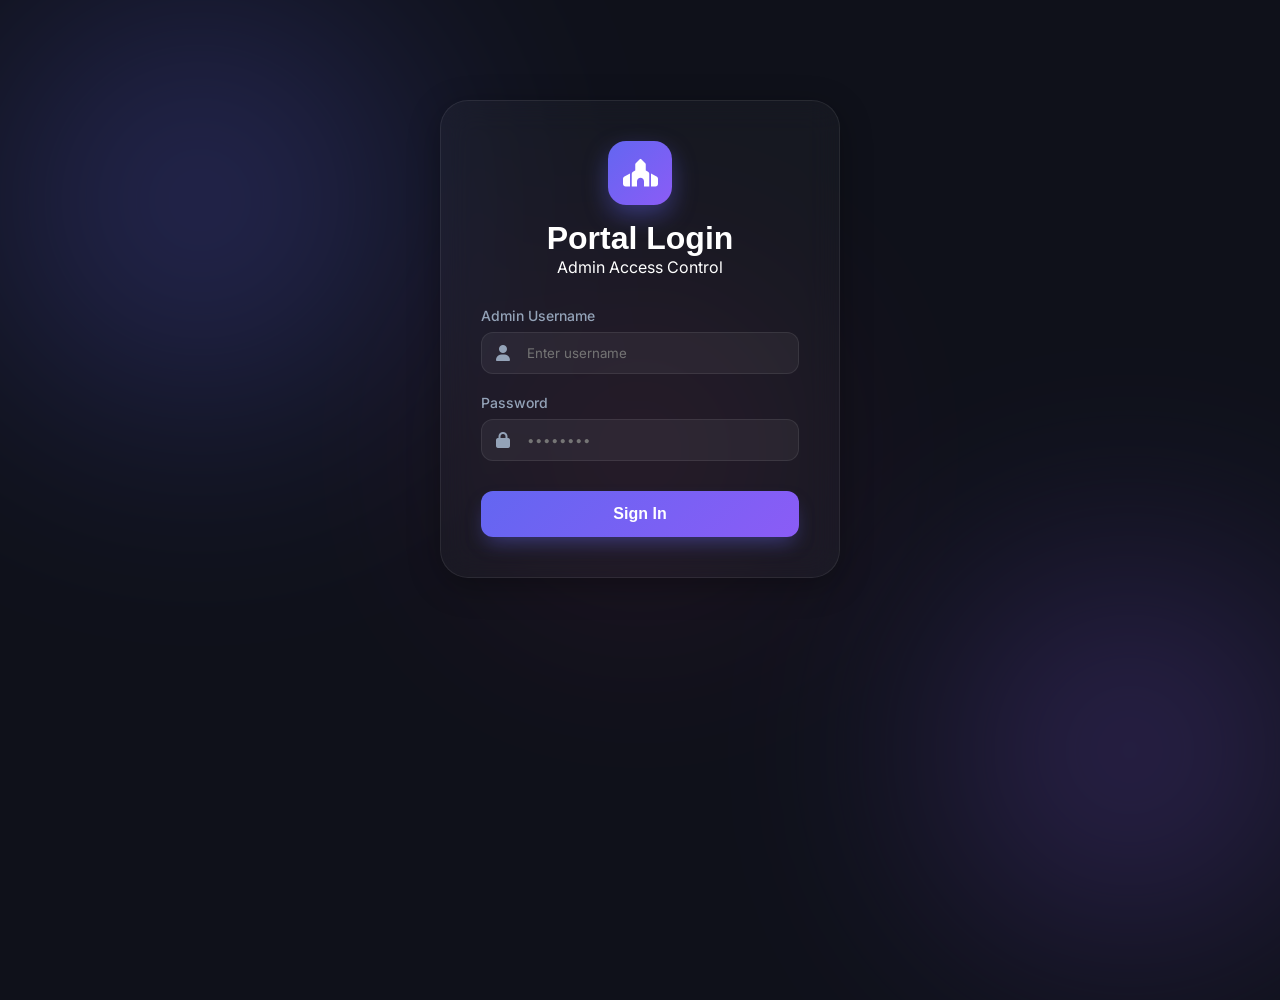
<file: AdminConsole/login.html>
<!DOCTYPE html>
<html lang="en">
<head>
    <meta charset="UTF-8">
    <meta name="viewport" content="width=device-width, initial-scale=1.0">
    <title>Smart Temple - Login</title>
    <!-- Google Fonts -->
    <link href="https://fonts.googleapis.com/css2?family=Clash+Display:wght@500;600;700&family=Inter:wght@400;500;600&display=swap" rel="stylesheet">
    <!-- Font Awesome -->
    <link rel="stylesheet" href="https://cdnjs.cloudflare.com/ajax/libs/font-awesome/6.4.0/css/all.min.css">
    <link rel="stylesheet" href="style.css?v=1.1">
    <style>
        .login-card {
            width: 100%;
            max-width: 400px;
            padding: 40px;
            border-radius: 28px;
            z-index: 10;
        }
        .login-header {
            margin-bottom: 30px;
            text-align: center;
        }
        .login-header .logo {
            width: 64px;
            height: 64px;
            background: linear-gradient(135deg, var(--accent-primary), var(--accent-secondary));
            border-radius: 18px;
            display: flex;
            align-items: center;
            justify-content: center;
            font-size: 28px;
            margin: 0 auto 15px;
            box-shadow: 0 10px 25px rgba(99, 102, 241, 0.4);
        }
        .input-group {
            margin-bottom: 20px;
            text-align: left;
        }
        .input-group label {
            display: block;
            margin-bottom: 8px;
            font-size: 14px;
            color: var(--text-secondary);
            font-weight: 500;
        }
        .input-wrapper {
            position: relative;
        }
        .input-wrapper i {
            position: absolute;
            left: 15px;
            top: 50%;
            transform: translateY(-50%);
            color: var(--text-secondary);
            font-size: 16px;
        }
        .input-wrapper input {
            width: 100%;
            padding: 12px 15px 12px 45px;
            background: rgba(255, 255, 255, 0.05);
            border: 1px solid var(--glass-border);
            border-radius: 12px;
            color: white;
            font-family: inherit;
            transition: var(--transition-fast);
        }
        .input-wrapper input:focus {
            outline: none;
            border-color: var(--accent-primary);
            background: rgba(255, 255, 255, 0.08);
            box-shadow: 0 0 0 4px rgba(99, 102, 241, 0.1);
        }
        .login-btn {
            width: 100%;
            padding: 14px;
            border-radius: 12px;
            border: none;
            background: linear-gradient(135deg, var(--accent-primary), var(--accent-secondary));
            color: white;
            font-weight: 600;
            font-size: 16px;
            cursor: pointer;
            transition: var(--transition-smooth);
            margin-top: 10px;
            box-shadow: 0 10px 20px -5px rgba(99, 102, 241, 0.4);
        }
        .login-btn:hover {
            transform: translateY(-2px);
            box-shadow: 0 15px 30px -5px rgba(99, 102, 241, 0.5);
        }
        .login-btn:active {
            transform: translateY(0);
        }
        #error-msg {
            color: #ef4444;
            font-size: 14px;
            margin-top: 15px;
            display: none;
            text-align: center;
        }
    </style>
</head>
<body class="centered-layout">
    <!-- Background Elements -->
    <div class="bg-shape shape-1"></div>
    <div class="bg-shape shape-2"></div>
    <div class="bg-shape shape-3"></div>

    <div class="login-card glass-panel">
        <div class="login-header">
            <div class="logo">
                <i class="fa-solid fa-place-of-worship"></i>
            </div>
            <h1>Portal Login</h1>
            <p>Admin Access Control</p>
        </div>

        <form id="login-form">
            <div class="input-group">
                <label>Admin Username</label>
                <div class="input-wrapper">
                    <i class="fa-solid fa-user"></i>
                    <input type="text" id="username" placeholder="Enter username" required>
                </div>
            </div>
            <div class="input-group">
                <label>Password</label>
                <div class="input-wrapper">
                    <i class="fa-solid fa-lock"></i>
                    <input type="password" id="password" placeholder="••••••••" required>
                </div>
            </div>
            <button type="submit" class="login-btn">Sign In</button>
            <div id="error-msg">Invalid credentials. Please try again.</div>
        </form>
    </div>

    <script src="login.js?v=1.3"></script>
</body>
</html>
</file>
<file: AdminConsole/style.css>
/* =========================================================================
   Theme & Variables
========================================================================= */
:root {
    /* Color Palette - Premium Dark/Neon Aesthetic */
    --bg-dark: #0f111a;
    --text-primary: #ffffff;
    --text-secondary: #94a3b8;
    
    /* Accents */
    --accent-primary: #6366f1;   /* Indigo */
    --accent-secondary: #8b5cf6; /* Violet */
    --accent-tertiary: #ec4899;  /* Pink */
    
    /* Glassmorphism settings */
    --glass-bg: rgba(255, 255, 255, 0.03);
    --glass-border: rgba(255, 255, 255, 0.08);
    --blur-amt: 16px;
    
    /* Transitions */
    --transition-fast: 0.2s ease;
    --transition-smooth: 0.4s cubic-bezier(0.16, 1, 0.3, 1);
}

.center-content {
    position: absolute;
    left: 50%;
    transform: translateX(-50%);
    text-transform: uppercase;
    font-size: 13px;
    font-weight: 800;
}

* {
    margin: 0;
    padding: 0;
    box-sizing: border-box;
}

body.centered-layout {
    background-color: var(--bg-dark);
    color: var(--text-primary);
    font-family: 'Inter', sans-serif;
    min-height: 100vh;
    display: flex;
    flex-direction: column;
    align-items: center;
    padding-top: 100px;
    padding-bottom: 50px;
    position: relative;
    overflow-y: auto;
}

h1, h2, h3 {
    font-family: 'Clash Display', sans-serif;
}

a {
    text-decoration: none;
    color: inherit;
}

/* =========================================================================
   Animated Background Shapes
========================================================================= */
.bg-shape {
    position: absolute;
    border-radius: 50%;
    filter: blur(120px);
    z-index: -1;
    opacity: 0.4;
    animation: float 20s infinite alternate ease-in-out;
}

.shape-1 {
    width: 600px;
    height: 600px;
    background: radial-gradient(circle, var(--accent-primary) 0%, transparent 70%);
    top: -100px;
    left: -100px;
}

.shape-2 {
    width: 500px;
    height: 500px;
    background: radial-gradient(circle, var(--accent-secondary) 0%, transparent 70%);
    bottom: -100px;
    right: -100px;
    animation-delay: -5s;
}

.shape-3 {
    width: 400px;
    height: 400px;
    background: radial-gradient(circle, var(--accent-tertiary) 0%, transparent 70%);
    top: 50%;
    left: 50%;
    transform: translate(-50%, -50%);
    opacity: 0.2;
    animation-duration: 25s;
}

@keyframes float {
    0% { transform: translate(0, 0) scale(1); }
    100% { transform: translate(30px, -50px) scale(1.1); }
}

/* =========================================================================
   Portal Container
========================================================================= */
.glass-panel {
    background: var(--glass-bg);
    backdrop-filter: blur(var(--blur-amt));
    -webkit-backdrop-filter: blur(var(--blur-amt));
    border: 1px solid var(--glass-border);
    box-shadow: 0 8px 32px 0 rgba(0, 0, 0, 0.3);
}

.portal-container {
    width: 100%;
    max-width: 500px;
    padding: 40px;
    border-radius: 24px;
    text-align: center;
    z-index: 10;
}

.portal-header {
    margin-bottom: 40px;
}

.portal-header .logo {
    width: 64px;
    height: 64px;
    border-radius: 18px;
    background: linear-gradient(135deg, var(--accent-primary), var(--accent-secondary));
    display: flex;
    align-items: center;
    justify-content: center;
    font-size: 28px;
    margin: 0 auto 20px;
    box-shadow: 0 10px 25px rgba(99, 102, 241, 0.4);
}

.portal-header h1 {
    font-size: 32px;
    font-weight: 600;
    margin-bottom: 8px;
    background: linear-gradient(to right, #fff, var(--text-secondary));
    -webkit-background-clip: text;
    background-clip: text;
    -webkit-text-fill-color: transparent;
}

.portal-header p {
    color: var(--text-secondary);
    font-size: 16px;
}

/* =========================================================================
   Buttons
========================================================================= */
.button-grid {
    display: flex;
    flex-direction: column;
    gap: 16px;
}

.glass-button {
    display: flex;
    align-items: center;
    background: linear-gradient(135deg, rgba(255,255,255,0.05) 0%, rgba(255,255,255,0.01) 100%);
    border: 1px solid var(--glass-border);
    padding: 20px;
    border-radius: 16px;
    transition: var(--transition-smooth);
    text-align: left;
    position: relative;
    overflow: hidden;
}

.glass-button:hover {
    background: rgba(255, 255, 255, 0.08);
    border-color: rgba(99, 102, 241, 0.5);
    transform: translateY(-4px);
    box-shadow: 0 15px 35px rgba(0, 0, 0, 0.3);
}

.btn-icon {
    width: 48px;
    height: 48px;
    border-radius: 12px;
    background: rgba(255,255,255,0.05);
    display: flex;
    align-items: center;
    justify-content: center;
    font-size: 20px;
    color: var(--accent-secondary);
    margin-right: 20px;
    flex-shrink: 0;
    transition: var(--transition-fast);
}

.glass-button:hover .btn-icon {
    background: var(--accent-primary);
    color: #fff;
}

.btn-text h3 {
    font-size: 18px;
    margin-bottom: 4px;
    color: var(--text-primary);
}

.btn-text span {
    font-size: 13px;
    color: var(--text-secondary);
}

.external-icon {
    margin-left: auto;
    color: var(--text-secondary);
    font-size: 14px;
    opacity: 0.3;
    transition: var(--transition-fast);
}

.glass-button:hover .external-icon {
    opacity: 1;
    color: var(--text-primary);
    transform: translateX(2px) translateY(-2px);
}

/* =========================================================================
   Top Bar & Clock
========================================================================= */
.top-bar {
    position: fixed;
    top: 0;
    left: 0;
    width: 100%;
    display: flex;
    justify-content: space-between;
    align-items: center;
    padding: 1rem 40px;
    background: rgba(15, 17, 26, 0.8);
    backdrop-filter: blur(var(--blur-amt));
    border-bottom: 1px solid var(--glass-border);
    z-index: 1000;
}

.status-badge {
    background: rgba(16, 185, 129, 0.1);
    border: 1px solid rgba(16, 185, 129, 0.2);
    padding: 6px 12px;
    border-radius: 100px;
    font-size: 12px;
    font-weight: 600;
    color: #10b981;
    display: flex;
    align-items: center;
    gap: 8px;
}

.status-pulse {
    width: 8px;
    height: 8px;
    background: #10b981;
    border-radius: 50%;
    animation: pulse 2s infinite;
}

@keyframes pulse {
    0% { box-shadow: 0 0 0 0 rgba(16, 185, 129, 0.4); }
    70% { box-shadow: 0 0 0 10px rgba(16, 185, 129, 0); }
    100% { box-shadow: 0 0 0 0 rgba(16, 185, 129, 0); }
}

.clock-display {
    color: var(--text-secondary);
    font-family: 'Inter', sans-serif;
    font-weight: 500;
    letter-spacing: 0.5px;
    display: flex;
    align-items: center;
    gap: 10px;
    background: var(--glass-bg);
    padding: 8px 16px;
    border-radius: 12px;
    border: 1px solid var(--glass-border);
}

.clock-display i {
    color: var(--accent-primary);
}

/* =========================================================================
   Management Section Styles
========================================================================= */
.management-section h2 {
    background: linear-gradient(to right, #fff, var(--accent-primary));
    -webkit-background-clip: text;
    background-clip: text;
    -webkit-text-fill-color: transparent;
}

.settings-card {
    transition: var(--transition-smooth);
}

.settings-card:hover {
    border-color: rgba(99, 102, 241, 0.3);
    box-shadow: 0 10px 30px rgba(0,0,0,0.2);
}

input[type="text"] {
    transition: var(--transition-fast);
    outline: none;
}

input[type="text"]:focus {
    border-color: var(--accent-primary) !important;
    background: rgba(255,255,255,0.05) !important;
}

.add-btn {
    transition: var(--transition-fast);
}

.add-btn:hover {
    background: rgba(255,255,255,0.1) !important;
    border-color: var(--accent-secondary) !important;
    color: var(--accent-secondary) !important;
}

.portal-container {
    max-width: 800px; /* Wider for management section */
}
</file>
